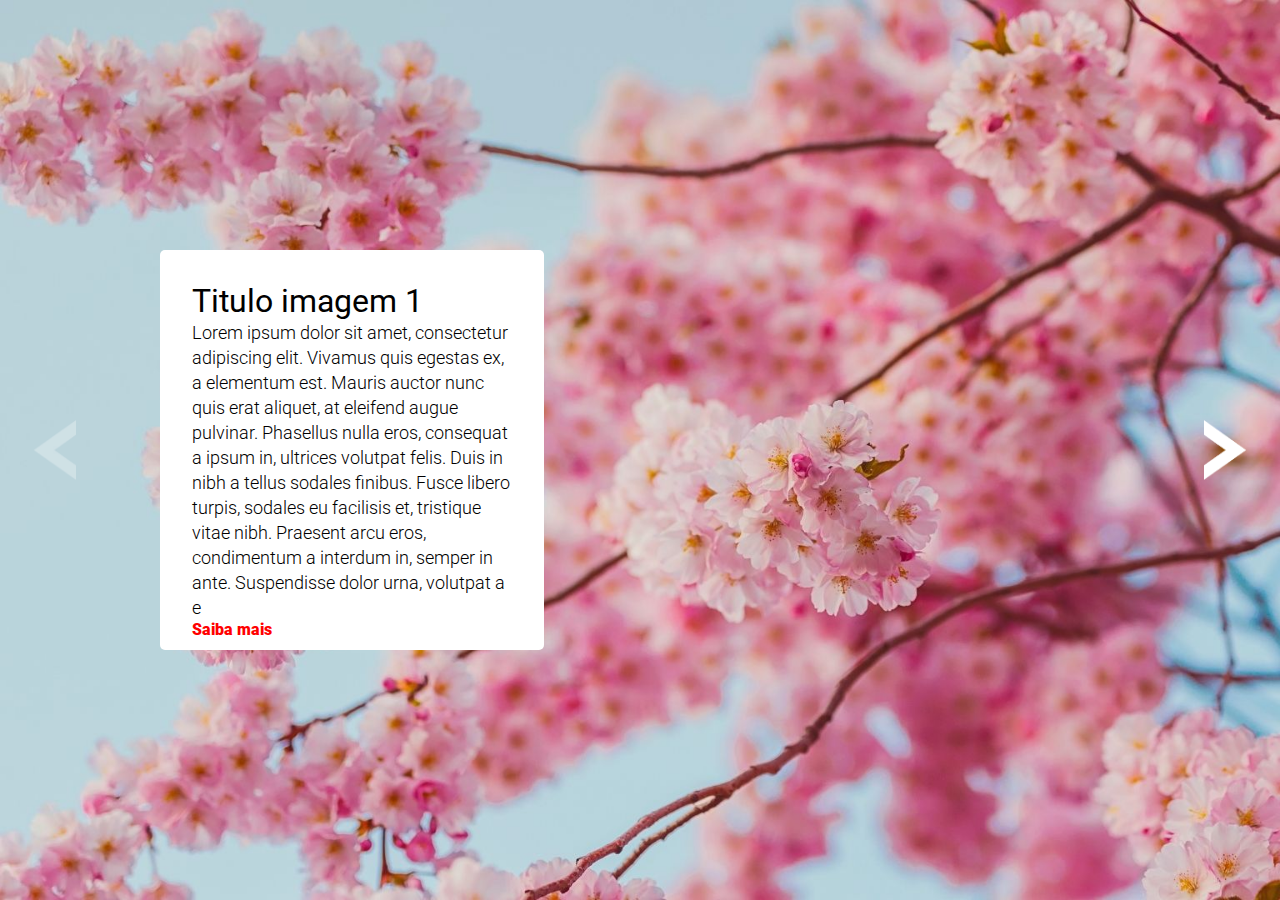
<file: primeiroDesafioJsIntermediario/index.html>
<!DOCTYPE html>
<html lang="en">

<head>
    <meta charset="UTF-8">
    <meta http-equiv="X-UA-Compatible" content="IE=edge">
    <meta name="viewport" content="width=device-width, initial-scale=1.0">
    <link rel="stylesheet" href="src/reset.css">
    <link rel="stylesheet" href="src/slider.css">
    <link rel="stylesheet" href="src/responsive.css">
    <title>Desáfio Js intermediário </title>
</head>

<body>
    <main class="container">
        <section class="Primeirocontainer quadros mostrar">
           <article class="area-text">
            <h1 class="titulo">Titulo imagem 1</h1>
            <p class="paragrafo">Lorem ipsum dolor sit amet, consectetur adipiscing elit. Vivamus quis egestas ex, a
                elementum est. Mauris auctor nunc quis erat aliquet, at eleifend augue pulvinar. Phasellus nulla eros,
                consequat a ipsum in, ultrices volutpat felis. Duis in nibh a tellus sodales finibus. Fusce libero
                turpis, sodales eu facilisis et, tristique vitae nibh. Praesent arcu eros, condimentum a interdum in,
                semper in ante. Suspendisse dolor urna, volutpat a e</p>
            <a href="#" class="saiba-mais">Saiba mais</a>
        </article> 
        </section>
        <section class="Segundocontainer quadros">
            <article class="area-text">
            <h1 class="titulo">Titulo imagem 2</h1>
            <p class="paragrafo">Lorem ipsum dolor sit amet, consectetur adipiscing elit. Vivamus quis egestas ex, a
                elementum est. Mauris auctor nunc quis erat aliquet, at eleifend augue pulvinar. Phasellus nulla eros,
                consequat a ipsum in, ultrices volutpat felis. Duis in nibh a tellus sodales finibus. Fusce libero
                turpis, sodales eu facilisis et, tristique vitae nibh. Praesent arcu eros, condimentum a interdum in,
                semper in ante. Suspendisse dolor urna, volutpat a e</p>
            <a href="#" class="saiba-mais">Saiba mais</a>
        </article> 
        </section>
       <section  class="Terceirocontainer quadros">
             <article class="area-text">
            <h1 class="titulo">Titulo imagem 3</h1>
            <p class="paragrafo">Lorem ipsum dolor sit amet, consectetur adipiscing elit. Vivamus quis egestas ex, a
                elementum est. Mauris auctor nunc quis erat aliquet, at eleifend augue pulvinar. Phasellus nulla eros,
                consequat a ipsum in, ultrices volutpat felis. Duis in nibh a tellus sodales finibus. Fusce libero
                turpis, sodales eu facilisis et, tristique vitae nibh. Praesent arcu eros, condimentum a interdum in,
                semper in ante. Suspendisse dolor urna, volutpat a e</p>
            <a href="#" class="saiba-mais">Saiba mais</a>
        </article> 
       </section>
     <section  class="Quartocontainer quadros">
          <article class="area-text">
            <h1 class="titulo">Titulo imagem 4</h1>
            <p class="paragrafo">Lorem ipsum dolor sit amet, consectetur adipiscing elit. Vivamus quis egestas ex, a
                elementum est. Mauris auctor nunc quis erat aliquet, at eleifend augue pulvinar. Phasellus nulla eros,
                consequat a ipsum in, ultrices volutpat felis. Duis in nibh a tellus sodales finibus. Fusce libero
                turpis, sodales eu facilisis et, tristique vitae nibh. Praesent arcu eros, condimentum a interdum in,
                semper in ante. Suspendisse dolor urna, volutpat a e</p>
            <a href="#" class="saiba-mais">Saiba mais</a>
        </article>
     </section>
       
        <a href="#" id="btVoltar" class="seta voltar opacidadeSeta">
        </a>
        <a href="#" id="btAvancar" class="seta avancar"></a>
    </main>
    


    <script type="text/javascript" src="index.js"></script>
</body>

</html>
</file>
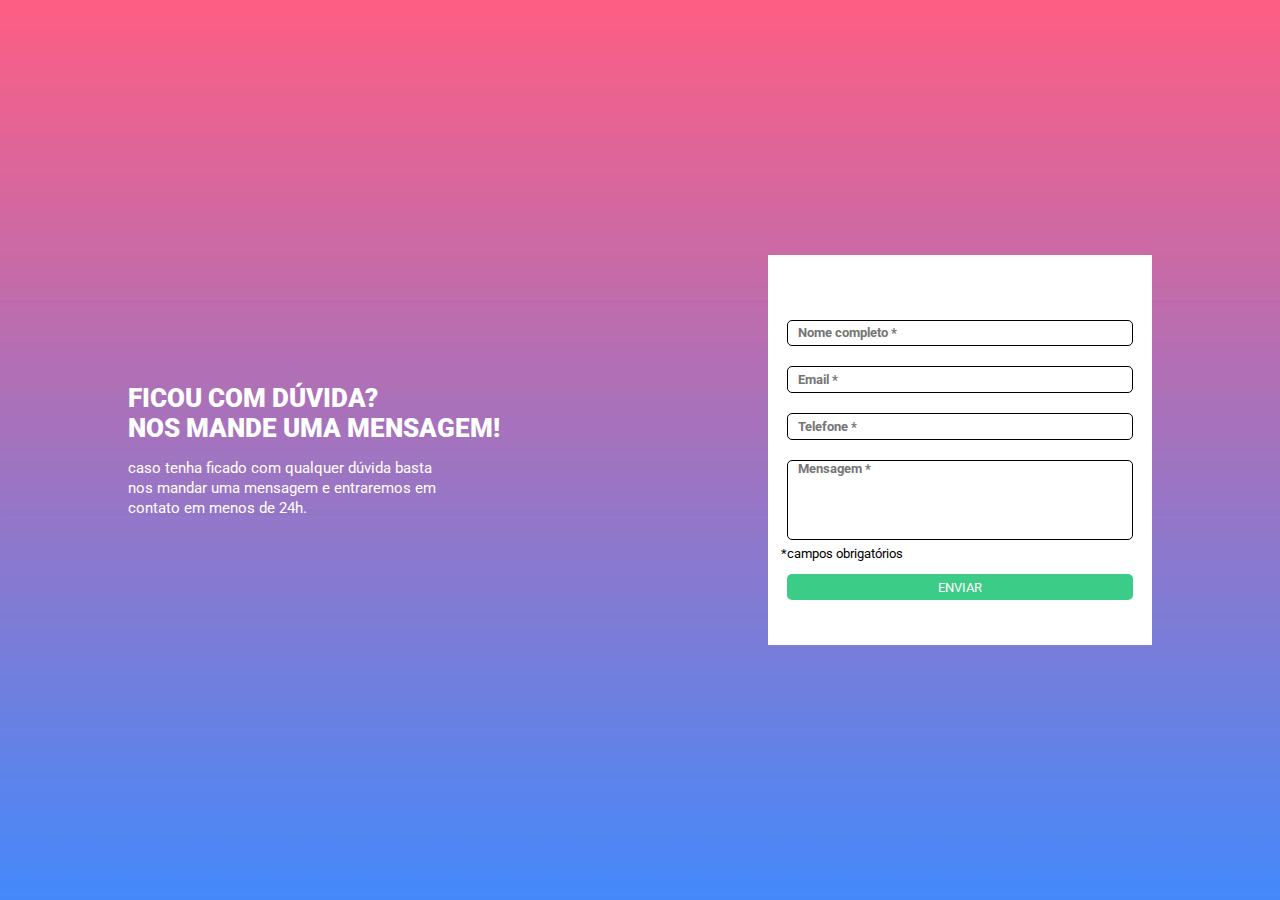
<file: terceiroDesafioJsIntermediario/index.html>
<!DOCTYPE html>
<html lang="en">

<head>
    <meta charset="UTF-8">
    <meta http-equiv="X-UA-Compatible" content="IE=edge">
    <meta name="viewport" content="width=device-width, initial-scale=1.0">
    <link rel="stylesheet" href="src/reset.css">
    <link rel="stylesheet" href="src/style.css">
    <link rel="stylesheet" href="src/responsive.css">
    <title>Formulário De Dúvidas</title>
</head>

<body>
    <main class="principal">
        <section class="areaTexto">
            <h1>FICOU COM DÚVIDA?<br> NOS MANDE UMA MENSAGEM!</h1>
            <p>caso tenha ficado com qualquer dúvida basta nos mandar uma mensagem e entraremos em contato em menos de
                24h.</p>
        </section>
        <form class="areaFormulario">
            <input id="nome" class="caixa menor" type="text" placeholder="Nome completo *" >
            <label class="label " for="nome">campo obrigatório</label>
            <input id="email" class="caixa menor" type="email" placeholder="Email *">
            <label class="label " for="email">campo obrigatório</label>
            <input id="telefone" class="caixa menor" type="text" placeholder="Telefone *">
            <label class="label " for="telefone">campo obrigatório</label>
            <textarea id="mensagem" class="caixa maior" id="" placeholder="Mensagem *"></textarea>
            <label for="mensagem" class="label ">campo obrigatório</label>
            <h2>*campos obrigatórios</h2>
            <input id="enter" class="btEnviar" type="button" value="ENVIAR">
        </form>
    </main>
    <script type="text/javascript" src="src/index.js"></script>
</body>

</html>
</file>
<file: primeiroDesafioJsIntermediario/src/slider.css>
.container {
  position: relative;
  width: 100%;
  height: 100vh;
  display: flex;
  align-items: center;
  max-width: 1920px;
}
.container .quadros {
  width: 100%;
  height: 100vh;
  position: absolute;
  background-repeat: no-repeat;
  background-size: cover;
  display: flex;
  align-items: center;
  justify-content: flex-start;
  text-decoration: none;
  transition: 0.5s;
}
.container .Primeirocontainer {
  background-image: url(img/4.jpg);
  opacity: 0;
}

.container .Segundocontainer {
  background-image: url(img/1.jpg);
  opacity: 0;
}
.container .Terceirocontainer {
  background-image: url(img/3.jpg);
  opacity: 0;
}
.container .Quartocontainer {
  background-image: url(img/2.jpg);
  opacity: 0;
}
.container .Quartocontainer a {
  color: rgb(32, 166, 255);
  font-weight: 900;
}
.container .Terceirocontainer a {
  color: brown;
  font-weight: 900;
}
.container .Segundocontainer a {
  color: yellow;
  font-weight: 900;
}
.container .Primeirocontainer a {
  color: red;
  font-weight: 900;
}
.container a {
  font-weight: 900;
  font-size: 1em;
}
.container .seta {
  position: absolute;
  background-image: url(img/seta.png);
  background-repeat: no-repeat;
  background-size: contain;
  width: 60px;
  height: 60px;
  color: transparent;
}
.container .avancar {
  right: 1em;
}
.container .voltar {
  left: 1em;
  transform: rotateY(180deg);
}
.container .area-text {
  background-color: #fff;
  width: 30%;
  height: 75%;
  max-height: 400px;
  margin-left: 10em;
  border-radius: 5px;
  padding: 2em;
  display: flex;
  flex-direction: column;
  justify-content: space-around;
}
.container .area-text .titulo {
  font-size: 2em;
  font-weight: 400;
}
.container .area-text .paragrafo {
    line-height: 25px;
    font-weight: 300;
    max-width: 500px;
    font-size:2vh;

}
.container .mostrar {
  opacity: 1;
}
.container .opacidadeSeta{
opacity: 0.3;
}
</file>
<file: primeiroDesafioJsIntermediario/src/responsive.css>
@media(max-width:1000px){
    .container .area-text {
        width: 40%;
      }
      .container .area-text .titulo {
        font-size: 1.4em;
      }
      .container .area-text .paragrafo {
        font-size: 0.6em;
    }
    .container a {
        font-size: 0.7em;
      }
}
@media(max-width:700px){
    .container .quadros {
        display: flex;
        justify-content:center;
        align-items:center;
      }
    .container .area-text {
        width: 40%;
        margin:0;
      }
      .container .area-text .titulo {
        font-size: 1em;
      }
      .container .area-text .paragrafo {
        font-size: 0.5em;
    }
    .container a {
        font-size: 0.6em;
      }
      .container .seta {
        width: 30px;
        height: 30px;
      }
}
@media(max-width:500px){
    
    .container .area-text {
        width: 60%;
        margin:0;
      }
}
</file>
<file: terceiroDesafioJsIntermediario/src/style.css>
.principal {
  width: 100%;
  height: 100vh;
  background-image: url(img/bg-repeat.jpg);
  background-size: contain;
  display: flex;
  align-items: center;
  justify-content: space-evenly;
}
.principal .areaTexto {
  color: #fff;
  width: 50%;
  max-height: 378px;
  margin-left: 10%;
}
.principal .areaTexto p {
  margin-top: 1em;
  line-height: 20px;
  font-weight: 400;
  max-width: 320px;
  font-size: 15px;
}
.principal .areaTexto h1 {
  font-weight: 900;
  font-size: 1.6em;
}
.principal .areaFormulario {
  max-height: 390px;
  width: 30%;
  height: 90vh;
  display: flex;
  flex-direction: column;
  align-items: center;
  justify-content: center;
  background-color: #fff;
  margin-right: 10%;
}
.caixa {
  width: 90%;
  border-radius: 5px;
  border: solid 1px black;
  margin-top: 1.5em;
  font-weight: 700;
}
.principal .areaFormulario .maior {
  padding: 0px 10px;
  height: 6em;
  resize: none;
}
.principal .areaFormulario .menor {
  height: 2em;
  padding: 0px 10px;
}
.principal .areaFormulario h2 {
  align-self: flex-start;
  font-size: 0.8em;
  margin-left: 1em;
  margin-bottom: 1em;
  margin-top: 0.5em;
  font-weight: 400;
}
.label {
  align-self: flex-start;
  font-size: 0.5em;
  margin-left: 3em;
  display: none;
}

.principal .areaFormulario .btEnviar {
  width: 90%;
  background-color: #3bcc87;
  color: #fff;
  border: none;
  border-radius: 5px;
  height: 2em;
}
.erro {
  color: red;
  display: inline;
}
.validado {
  border: 1px solid #3bcc87;
}
.invalid {
  border: 1px solid red;
}
</file>
<file: terceiroDesafioJsIntermediario/src/responsive.css>
@media (max-width: 700px) {
  .principal {
    flex-direction: column;
    text-align: center;
    height: 100%;
  }
  .principal .areaFormulario {
    margin: 3em auto;
    width: 60%;
  }
  .principal .areaTexto {
    width: 60%;
    margin-top: 3em;
    margin: 0;
    display: flex;
    flex-direction: column;
    align-items: center;
    justify-content: center;
  }
  .principal .areaTexto h1 {
    margin-top: 3em;
  }
}
</file>
